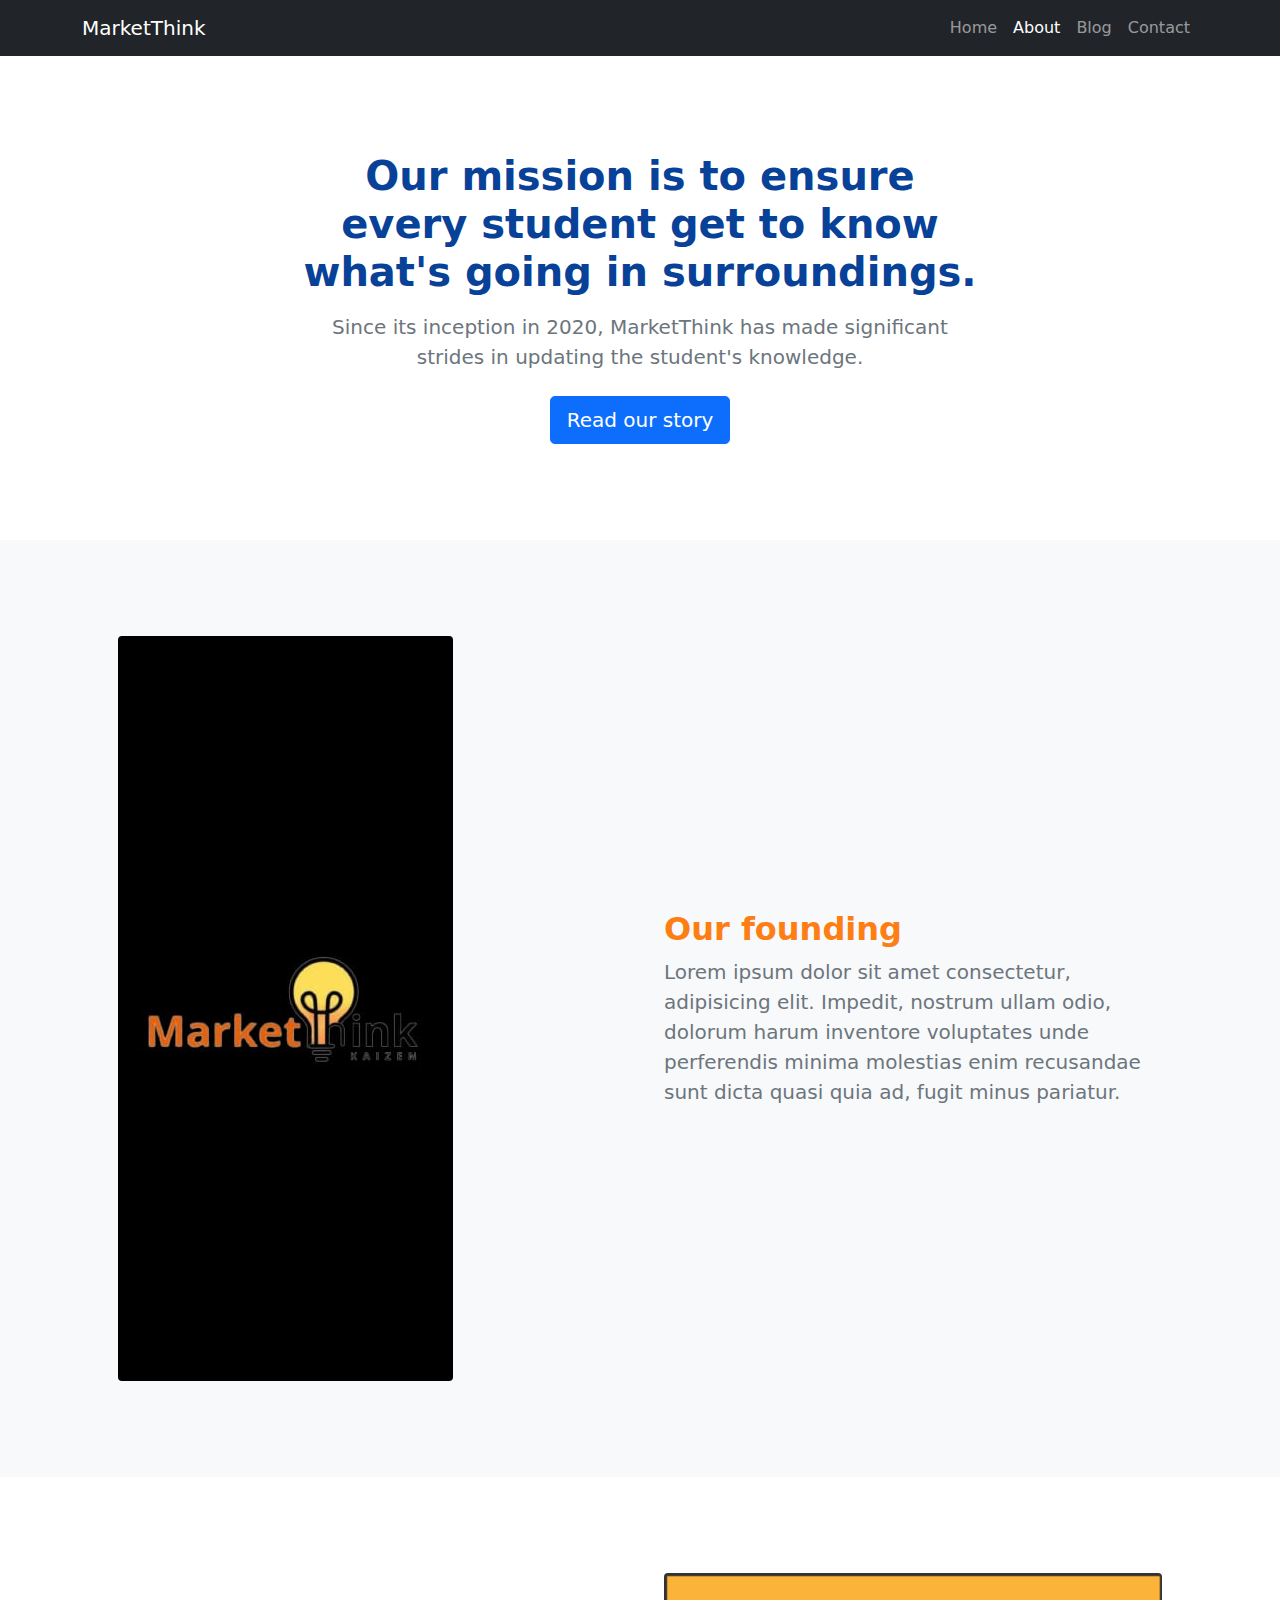
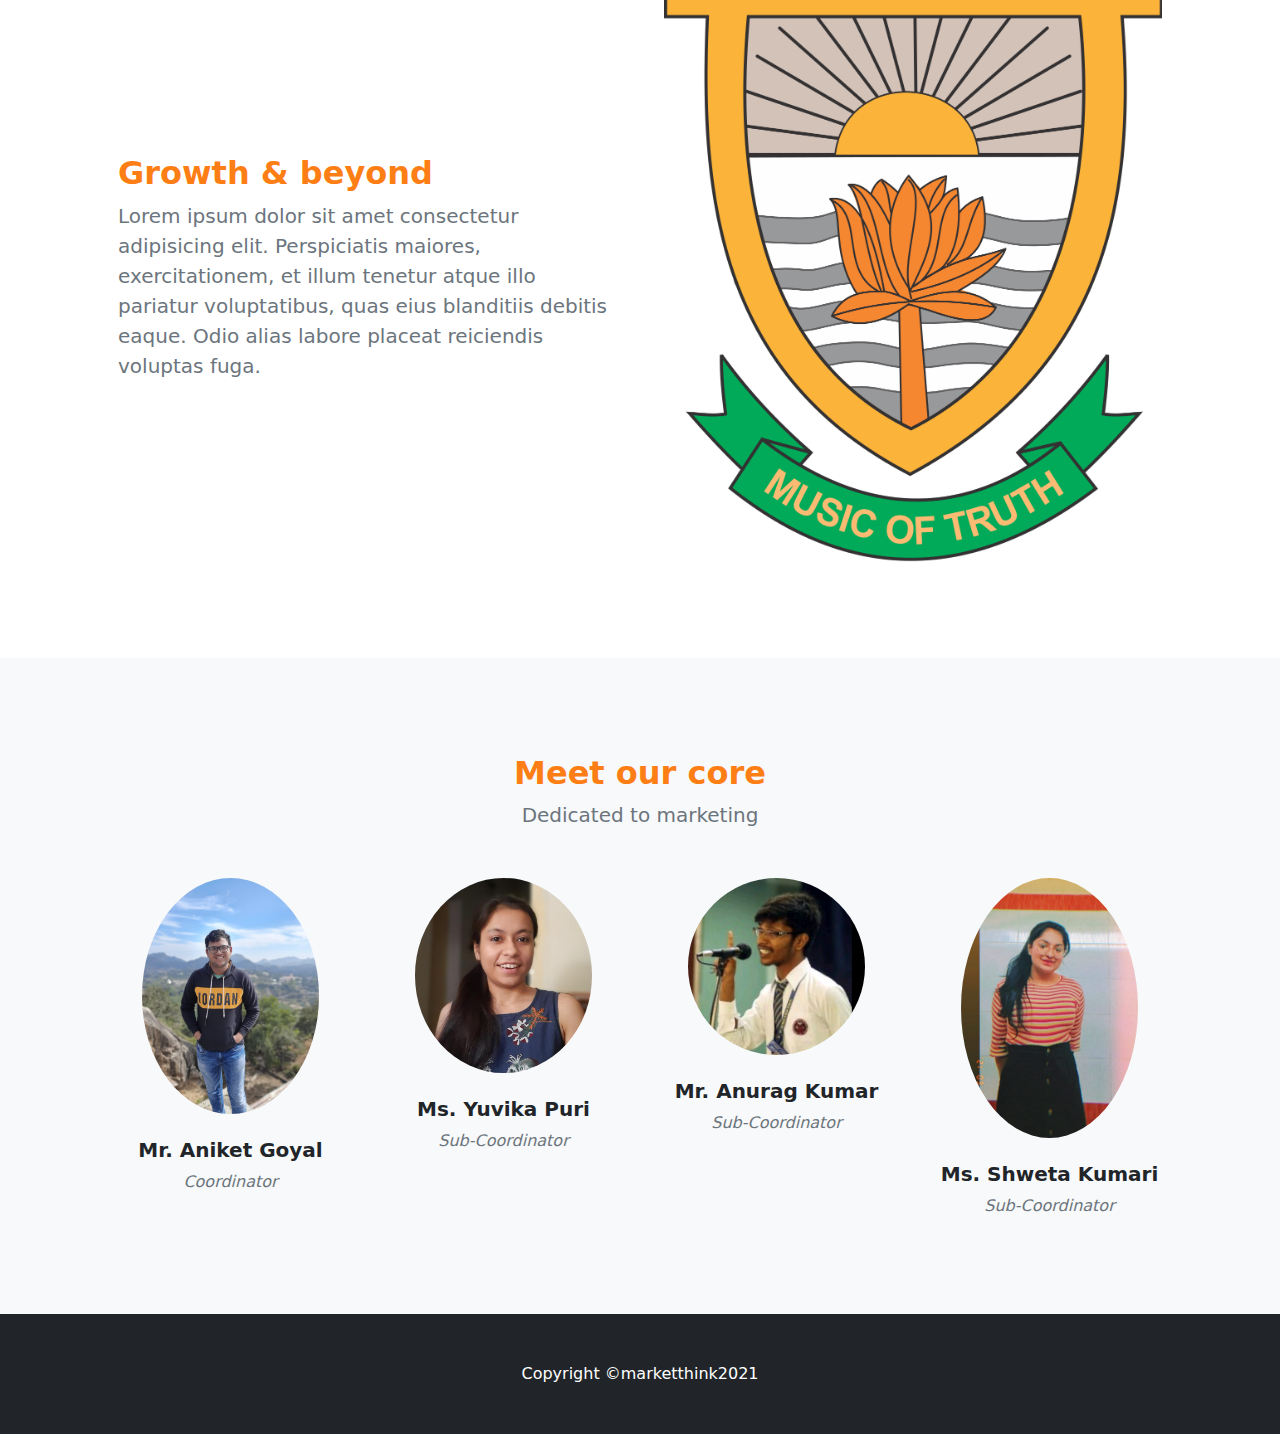
<file: about.html>
<!DOCTYPE html>
<html lang="en">
    <head>
        <meta charset="utf-8" />
        <meta name="viewport" content="width=device-width, initial-scale=1, shrink-to-fit=no" />
        <meta name="description" content="" />
        <meta name="author" content="" />
        <title>MarketThink</title>
        <!-- Favicon-->
        <link rel="icon" type="image/x-icon" href="assets/white.png"/>
        <!-- Core theme CSS (includes Bootstrap)-->
        <link href="css/styles.css" rel="stylesheet" />
    </head>
    <body>
        <!-- Responsive navbar-->
        <nav class="navbar navbar-expand-lg navbar-dark bg-dark">
            <div class="container">
                <a class="navbar-brand" href="#!">MarketThink</a>
                <button class="navbar-toggler" type="button" data-bs-toggle="collapse" data-bs-target="#navbarSupportedContent" aria-controls="navbarSupportedContent" aria-expanded="false" aria-label="Toggle navigation"><span class="navbar-toggler-icon"></span></button>
                <div class="collapse navbar-collapse" id="navbarSupportedContent">
                    <ul class="navbar-nav ms-auto mb-2 mb-lg-0">
                        <li class="nav-item"><a class="nav-link" href="index.html">Home</a></li>
                        <li class="nav-item"><a class="nav-link active" aria-current="page" href="about.html">About</a></li>
                        <li class="nav-item"><a class="nav-link" href="blog.html">Blog</a></li>
                        <li class="nav-item"><a class="nav-link" href="contact.html">Contact</a></li>
                    </ul>
                </div>
            </div>
        </nav>
        <header class="py-5">
            <div class="container px-5">
                <div class="row justify-content-center">
                    <div class="col-lg-8 col-xxl-6">
                        <div class="text-center my-5">
                            <h1 class="fw-bolder mb-3">Our mission is to ensure every student get to know what's going in surroundings.</h1>
                            <p class="lead fw-normal text-muted mb-4">Since its inception in 2020, MarketThink has made significant strides in updating the student's knowledge.</p>
                            <a class="btn btn-primary btn-lg" href="#scroll-target">Read our story</a>
                        </div>
                    </div>
                </div>
            </div>
        </header>
        <!-- About section one-->
        <section class="py-5 bg-light" id="scroll-target">
            <div class="container px-5 my-5">
                <div class="row gx-5 align-items-center">
                    <div class="col-lg-6"><img class="img-fluid rounded mb-5 mb-lg-0" src="assets/black.png" alt="Out"/></div>
                    <div class="col-lg-6">
                        <h2 class="fw-bolder">Our founding</h2>
                        <p class="lead fw-normal text-muted mb-0">Lorem ipsum dolor sit amet consectetur, adipisicing elit. Impedit, nostrum ullam odio, dolorum harum inventore voluptates unde perferendis minima molestias enim recusandae sunt dicta quasi quia ad, fugit minus pariatur.</p>
                    </div>
                </div>
            </div>
        </section>
        <!-- About section two-->
        <section class="py-5">
            <div class="container px-5 my-5">
                <div class="row gx-5 align-items-center">
                    <div class="col-lg-6 order-first order-lg-last"><img class="img-fluid rounded mb-5 mb-lg-0" src="assets/Hindu College logo.png" alt="Poster"/></div>
                    <div class="col-lg-6">
                        <h2 class="fw-bolder">Growth &amp; beyond</h2>
                        <p class="lead fw-normal text-muted mb-0">Lorem ipsum dolor sit amet consectetur adipisicing elit. Perspiciatis maiores, exercitationem, et illum tenetur atque illo pariatur voluptatibus, quas eius blanditiis debitis eaque. Odio alias labore placeat reiciendis voluptas fuga.</p>
                    </div>
                </div>
            </div>
        </section>
        <!-- Team members section-->
        <section class="py-5 bg-light">
            <div class="container px-5 my-5">
                <div class="text-center">
                    <h2 class="fw-bolder">Meet our core</h2>
                    <p class="lead fw-normal text-muted mb-5">Dedicated to marketing</p>
                </div>
                <div class="row gx-5 row-cols-1 row-cols-sm-2 row-cols-xl-4 justify-content-center">
                    <div class="col mb-5 mb-5 mb-xl-0">
                        <div class="text-center">
                            <img class="img-fluid rounded-circle mb-4 px-4" src="assets/aniket.png" alt="aniket" />
                            <h5 class="fw-bolder">Mr. Aniket Goyal</h5>
                            <div class="fst-italic text-muted">Coordinator</div>
                        </div>
                    </div>
                    <div class="col mb-5 mb-5 mb-xl-0">
                        <div class="text-center">
                            <img class="img-fluid rounded-circle mb-4 px-4" src="assets/yuvika.png" alt="yuvika" />
                            <h5 class="fw-bolder">Ms. Yuvika Puri</h5>
                            <div class="fst-italic text-muted">Sub-Coordinator</div>
                        </div>
                    </div>
                    <div class="col mb-5 mb-5 mb-sm-0">
                        <div class="text-center">
                            <img class="img-fluid rounded-circle mb-4 px-4" src="assets/anurag.png" alt="anurag" />
                            <h5 class="fw-bolder">Mr. Anurag Kumar</h5>
                            <div class="fst-italic text-muted">Sub-Coordinator</div>
                        </div>
                    </div>
                    <div class="col mb-5 mb-5 mb-xl-0">
                        <div class="text-center">
                            <img class="img-fluid rounded-circle mb-4 px-4" src="assets/shweta.png" alt="shweta" />
                            <h5 class="fw-bolder">Ms. Shweta Kumari</h5>
                            <div class="fst-italic text-muted">Sub-Coordinator</div>
                        </div>
                    </div>
                </div>
            </div>
        </section>
    </main>
        <!-- Footer-->
        <footer class="py-5 bg-dark">
            <div class="container"><p class="m-0 text-center text-white">Copyright &copy;marketthink2021</p></div>
        </footer>
        <!-- Bootstrap core JS-->
        <script src="https://cdn.jsdelivr.net/npm/bootstrap@5.0.2/dist/js/bootstrap.bundle.min.js"></script>
        <!-- Core theme JS-->
        <script src="js/scripts.js"></script>
    </body>
</html>
</file>
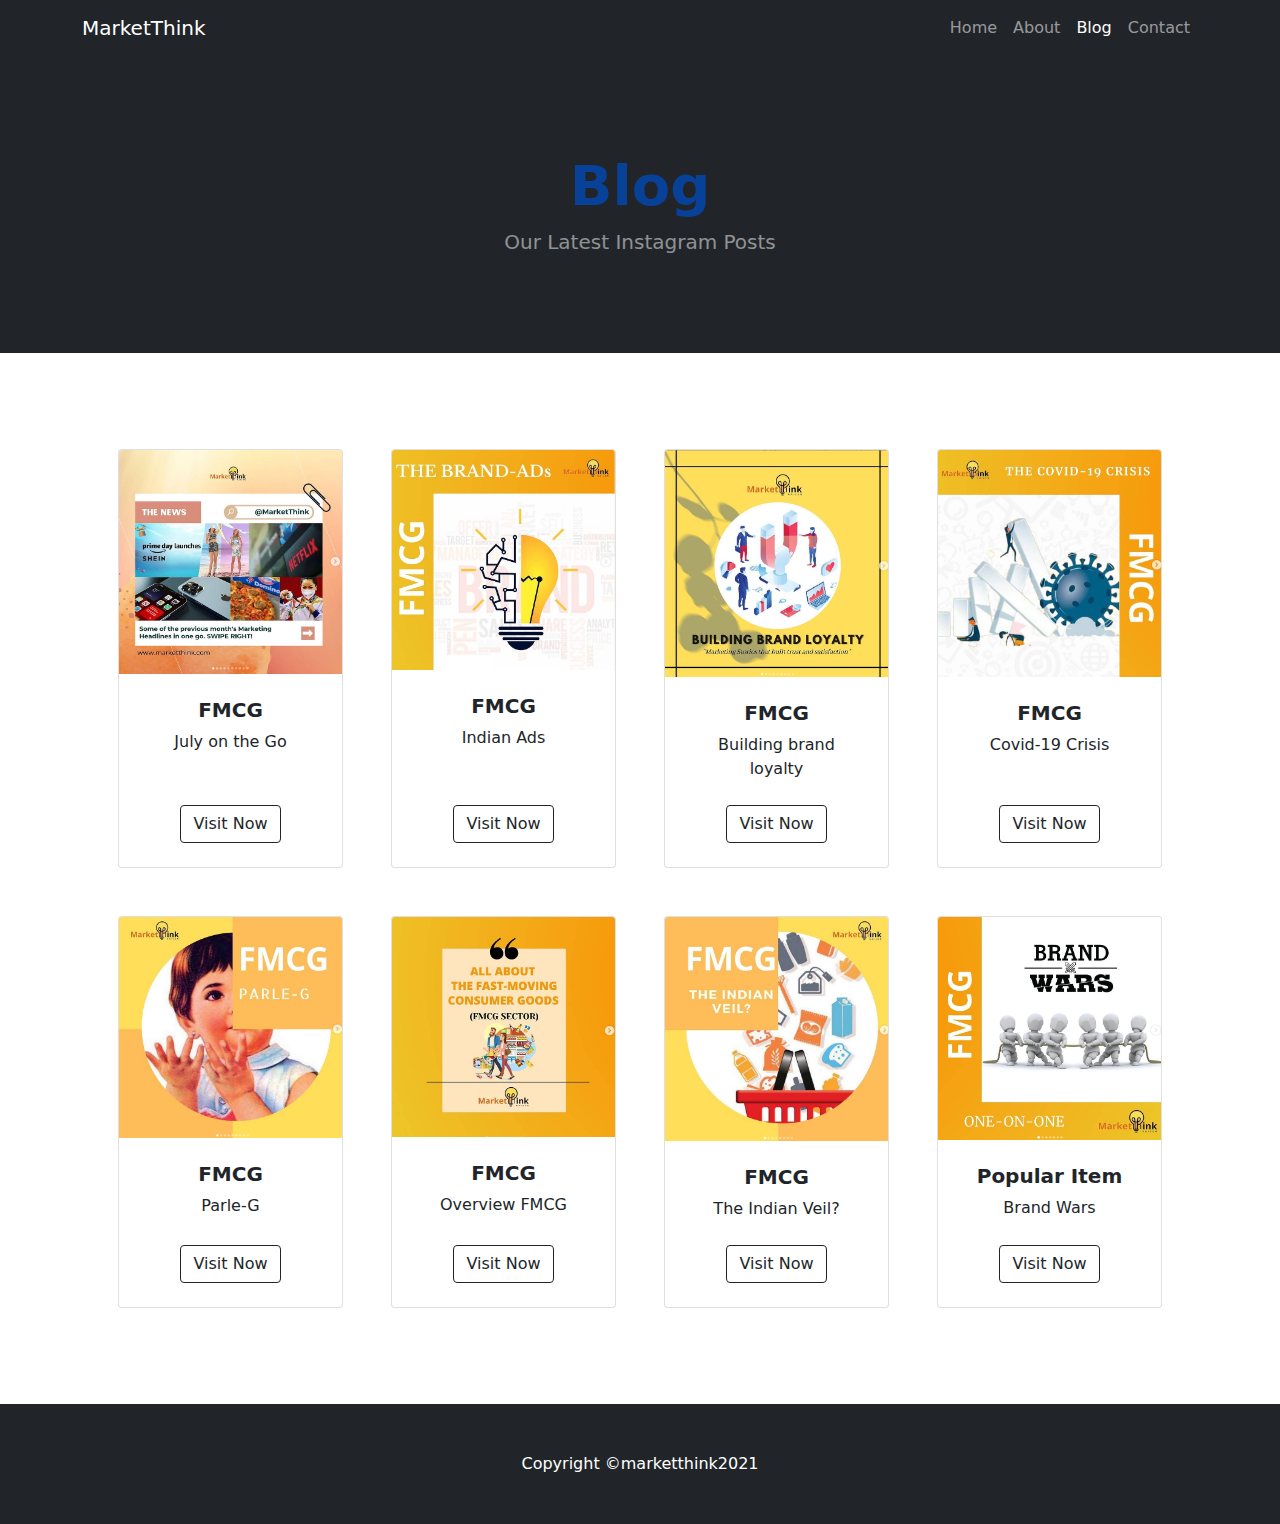
<file: blog.html>
<!DOCTYPE html>
<html lang="en">
    <head>
        <meta charset="utf-8" />
        <meta name="viewport" content="width=device-width, initial-scale=1, shrink-to-fit=no" />
        <meta name="description" content="" />
        <meta name="author" content="" />
        <title>MarketThink</title>
        <!-- Favicon-->
        <link rel="icon" type="image/x-icon" href="assets/white.png"/>
        <!-- Core theme CSS (includes Bootstrap)-->
        <link href="css/styles.css" rel="stylesheet" />
    </head>
    <body>
        <!-- Responsive navbar-->
        <nav class="navbar navbar-expand-lg navbar-dark bg-dark">
            <div class="container">
                <a class="navbar-brand" href="#!">MarketThink</a>
                <button class="navbar-toggler" type="button" data-bs-toggle="collapse" data-bs-target="#navbarSupportedContent" aria-controls="navbarSupportedContent" aria-expanded="false" aria-label="Toggle navigation"><span class="navbar-toggler-icon"></span></button>
                <div class="collapse navbar-collapse" id="navbarSupportedContent">
                    <ul class="navbar-nav ms-auto mb-2 mb-lg-0">
                        <li class="nav-item"><a class="nav-link" href="index.html">Home</a></li>
                        <li class="nav-item"><a class="nav-link" href="about.html">About</a></li>
                        <li class="nav-item"><a class="nav-link active" aria-current="page" href="blog.html">Blog</a></li>
                        <li class="nav-item"><a class="nav-link" href="contact.html">Contact</a></li>
                    </ul>
                </div>
            </div>
        </nav>

        <header class="bg-dark py-5">
            <div class="container px-4 px-lg-5 my-5">
                <div class="text-center text-white">
                    <h1 class="display-4 fw-bolder">Blog</h1>
                    <p class="lead fw-normal text-white-50 mb-0">Our Latest Instagram Posts</p>
                </div>
            </div>
        </header>
        <!-- Header - set the background image for the header in the line below-->
        <section class="py-5">
            <div class="container px-4 px-lg-5 mt-5">
                <div class="row gx-4 gx-lg-5 row-cols-2 row-cols-md-3 row-cols-xl-4 justify-content-center">
                    <div class="col mb-5">
                        <div class="card h-100">
                            <!-- Product image-->
                            <img class="card-img-top" src="assets/1.png" alt="..." />
                            <!-- Product details-->
                            <div class="card-body p-4">
                                <div class="text-center">
                                    <!-- Product name-->
                                    <h5 class="fw-bolder">FMCG</h5>
                                    <!-- Product price-->
                                    July on the Go
                                </div>
                            </div>
                            <!-- Product actions-->
                            <div class="card-footer p-4 pt-0 border-top-0 bg-transparent">
                                <div class="text-center"><a class="btn btn-outline-dark mt-auto" href="https://www.instagram.com/p/CR6kISRD72J/?utm_source=ig_web_copy_link">Visit Now</a></div>
                            </div>
                        </div>
                    </div>
                    <div class="col mb-5">
                        <div class="card h-100">
                            <!-- Sale badge-->
                            <!-- <div class="badge bg-dark text-white position-absolute" style="top: 0.5rem; right: 0.5rem">Sale</div> -->
                            <!-- Product image-->
                            <img class="card-img-top" src="assets/2.png" alt="..." />
                            <!-- Product details-->
                            <div class="card-body p-4">
                                <div class="text-center">
                                    <!-- Product name-->
                                    <h5 class="fw-bolder">FMCG</h5>
                                    <!-- Product reviews-->
                                    <!-- <div class="d-flex justify-content-center small text-warning mb-2">
                                        <div class="bi-star-fill"></div>
                                        <div class="bi-star-fill"></div>
                                        <div class="bi-star-fill"></div>
                                        <div class="bi-star-fill"></div>
                                        <div class="bi-star-fill"></div>
                                    </div> -->
                                    <!-- Product price-->
                                    <!-- <span class="text-muted text-decoration-line-through">$20.00</span> -->
                                    Indian Ads
                                </div>
                            </div>
                            <!-- Product actions-->
                            <div class="card-footer p-4 pt-0 border-top-0 bg-transparent">
                                <div class="text-center"><a class="btn btn-outline-dark mt-auto" href="https://www.instagram.com/p/CRly1CSj9a0/?utm_source=ig_web_copy_link">Visit Now</a></div>
                            </div>
                        </div>
                    </div>
                    <div class="col mb-5">
                        <div class="card h-100">
                            <!-- Sale badge-->
                            <!-- <div class="badge bg-dark text-white position-absolute" style="top: 0.5rem; right: 0.5rem">Sale</div> -->
                            <!-- Product image-->
                            <img class="card-img-top" src="assets/3.png" alt="..." />
                            <!-- Product details-->
                            <div class="card-body p-4">
                                <div class="text-center">
                                    <!-- Product name-->
                                    <h5 class="fw-bolder">FMCG</h5>
                                    <!-- Product price-->
                                    <!-- <span class="text-muted text-decoration-line-through">$50.00</span> -->
                                    Building brand loyalty
                                </div>
                            </div>
                            <!-- Product actions-->
                            <div class="card-footer p-4 pt-0 border-top-0 bg-transparent">
                                <div class="text-center"><a class="btn btn-outline-dark mt-auto" href="https://www.instagram.com/p/CRO1qXSD8m_/?utm_source=ig_web_copy_link">Visit Now</a></div>
                            </div>
                        </div>
                    </div>
                    <div class="col mb-5">
                        <div class="card h-100">
                            <!-- Product image-->
                            <img class="card-img-top" src="assets/4.png" alt="..." />
                            <!-- Product details-->
                            <div class="card-body p-4">
                                <div class="text-center">
                                    <!-- Product name-->
                                    <h5 class="fw-bolder">FMCG</h5>
                                    <!-- Product reviews-->
                                    <!-- <div class="d-flex justify-content-center small text-warning mb-2">
                                        <div class="bi-star-fill"></div>
                                        <div class="bi-star-fill"></div>
                                        <div class="bi-star-fill"></div>
                                        <div class="bi-star-fill"></div>
                                        <div class="bi-star-fill"></div>
                                    </div> -->
                                    <!-- Product price-->
                                    Covid-19 Crisis
                                </div>
                            </div>
                            <!-- Product actions-->
                            <div class="card-footer p-4 pt-0 border-top-0 bg-transparent">
                                <div class="text-center"><a class="btn btn-outline-dark mt-auto" href="https://www.instagram.com/p/CRERdz3jxiO/?utm_source=ig_web_copy_link">Visit Now</a></div>
                            </div>
                        </div>
                    </div>
                    <div class="col mb-5">
                        <div class="card h-100">
                            <!-- Sale badge-->
                            <!-- <div class="badge bg-dark text-white position-absolute" style="top: 0.5rem; right: 0.5rem">Sale</div> -->
                            <!-- Product image-->
                            <img class="card-img-top" src="assets/5.png" alt="..." />
                            <!-- Product details-->
                            <div class="card-body p-4">
                                <div class="text-center">
                                    <!-- Product name-->
                                    <h5 class="fw-bolder">FMCG</h5>
                                    <!-- Product price-->
                                    <!-- <span class="text-muted text-decoration-line-through">$50.00</span> -->
                                    Parle-G
                                </div>
                            </div>
                            <!-- Product actions-->
                            <div class="card-footer p-4 pt-0 border-top-0 bg-transparent">
                                <div class="text-center"><a class="btn btn-outline-dark mt-auto" href="https://www.instagram.com/p/CQ_XZZdj2cI/?utm_source=ig_web_copy_link">Visit Now</a></div>
                            </div>
                        </div>
                    </div>
                    <div class="col mb-5">
                        <div class="card h-100">
                            <!-- Product image-->
                            <img class="card-img-top" src="assets/6.png" alt="..." />
                            <!-- Product details-->
                            <div class="card-body p-4">
                                <div class="text-center">
                                    <!-- Product name-->
                                    <h5 class="fw-bolder">FMCG</h5>
                                    <!-- Product price-->
                                    Overview FMCG
                                </div>
                            </div>
                            <!-- Product actions-->
                            <div class="card-footer p-4 pt-0 border-top-0 bg-transparent">
                                <div class="text-center"><a class="btn btn-outline-dark mt-auto" href="https://www.instagram.com/p/CQ3jKNFjngC/?utm_source=ig_web_copy_link">Visit Now</a></div>
                            </div>
                        </div>
                    </div>
                    <div class="col mb-5">
                        <div class="card h-100">
                            <!-- Sale badge-->
                            <!-- <div class="badge bg-dark text-white position-absolute" style="top: 0.5rem; right: 0.5rem">Sale</div> -->
                            <!-- Product image-->
                            <img class="card-img-top" src="assets/7.png" alt="..." />
                            <!-- Product details-->
                            <div class="card-body p-4">
                                <div class="text-center">
                                    <!-- Product name-->
                                    <h5 class="fw-bolder">FMCG</h5>
                                    <!-- Product reviews-->
                                    <!-- <div class="d-flex justify-content-center small text-warning mb-2">
                                        <div class="bi-star-fill"></div>
                                        <div class="bi-star-fill"></div>
                                        <div class="bi-star-fill"></div>
                                        <div class="bi-star-fill"></div>
                                        <div class="bi-star-fill"></div>
                                    </div> -->
                                    <!-- Product price-->
                                    <!-- <span class="text-muted text-decoration-line-through">$20.00</span> -->
                                    The Indian Veil?
                                </div>
                            </div>
                            <!-- Product actions-->
                            <div class="card-footer p-4 pt-0 border-top-0 bg-transparent">
                                <div class="text-center"><a class="btn btn-outline-dark mt-auto" href="https://www.instagram.com/p/CQyjl37jrGx/?utm_source=ig_web_copy_link">Visit Now</a></div>
                            </div>
                        </div>
                    </div>
                    <div class="col mb-5">
                        <div class="card h-100">
                            <!-- Product image-->
                            <img class="card-img-top" src="assets/8.png" alt="..." />
                            <!-- Product details-->
                            <div class="card-body p-4">
                                <div class="text-center">
                                    <!-- Product name-->
                                    <h5 class="fw-bolder">Popular Item</h5>
                                    <!-- Product reviews-->
                                    <!-- <div class="d-flex justify-content-center small text-warning mb-2">
                                        <div class="bi-star-fill"></div>
                                        <div class="bi-star-fill"></div>
                                        <div class="bi-star-fill"></div>
                                        <div class="bi-star-fill"></div>
                                        <div class="bi-star-fill"></div>
                                    </div> -->
                                    <!-- Product price-->
                                    Brand Wars
                                </div>
                            </div>
                            <!-- Product actions-->
                            <div class="card-footer p-4 pt-0 border-top-0 bg-transparent">
                                <div class="text-center"><a class="btn btn-outline-dark mt-auto" href="https://www.instagram.com/p/CQqmYuoj4fm/?utm_source=ig_web_copy_link">Visit Now</a></div>
                            </div>
                        </div>
                    </div>
                </div>
            </div>
        </section>
        <!-- Footer-->
        <footer class="py-5 bg-dark">
            <div class="container"><p class="m-0 text-center text-white">Copyright &copy;marketthink2021</p></div>
        </footer>
        <!-- Bootstrap core JS-->
        <script src="https://cdn.jsdelivr.net/npm/bootstrap@5.0.2/dist/js/bootstrap.bundle.min.js"></script>
        <!-- Core theme JS-->
        <script src="js/scripts.js"></script>
    </body>
</html>
</file>
